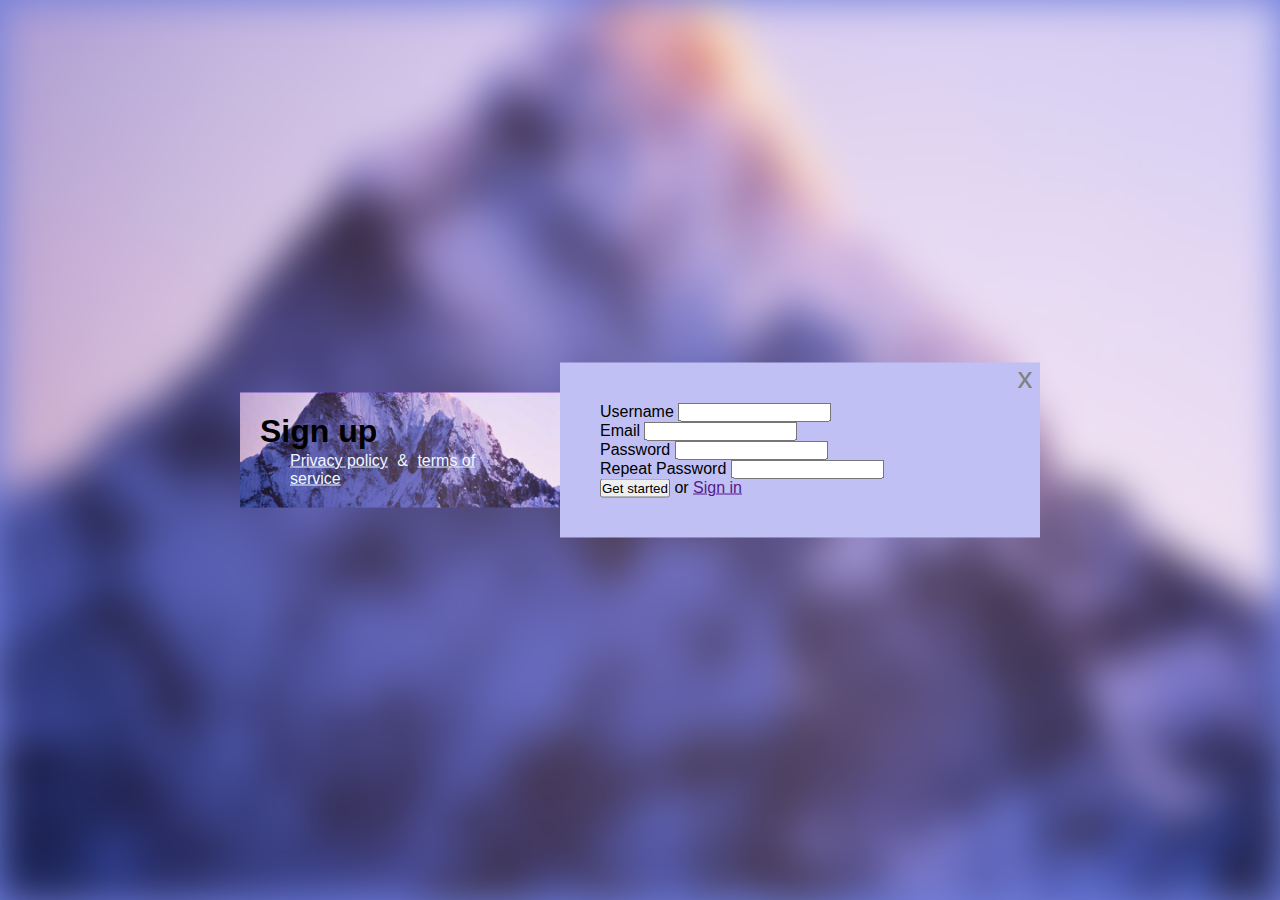
<file: index.html>
<!DOCTYPE html>
<html lang="en">
<head>
    <meta charset="UTF-8">
    <meta name="viewport" content="width=device-width, initial-scale=1.0">
    <title>Sign up</title>
    <link rel="stylesheet" href="./css/main.css">
</head>

<body>
    <div class="background"></div>
    <main class="visas-turinys">
        <div class="kaire">
            <h1>Sign up</h1>
            <footer class="apatiniai-linkai">
                <a href="#">Privacy policy</a>
                <span>&</span>
                <a href="#">terms of service</a>
            </footer>
        </div>
        <div class="desine">
            <div class="close">x</div>
                <form class="forma">
                    <div class="form-row">
                        <label for="">Username</label>
                        <input type="text" required></div>
                    <div class="form-row">
                        <label for="">Email</label>
                        <input type="email" required></div>
                    <div class="form-row">
                        <label for="">Password</label>
                        <input type="password" required></div>
                    <div class="form-row">
                        <label for="">Repeat Password</label>
                        <input type="password" required></div>
                    <div class="form-row">
                        <button type="submit">Get started</button>
                        <span>or</span>
                        <a href="">Sign in</a>
                </form>
        </div>
    </main>
    
</body>
</html>
</file>
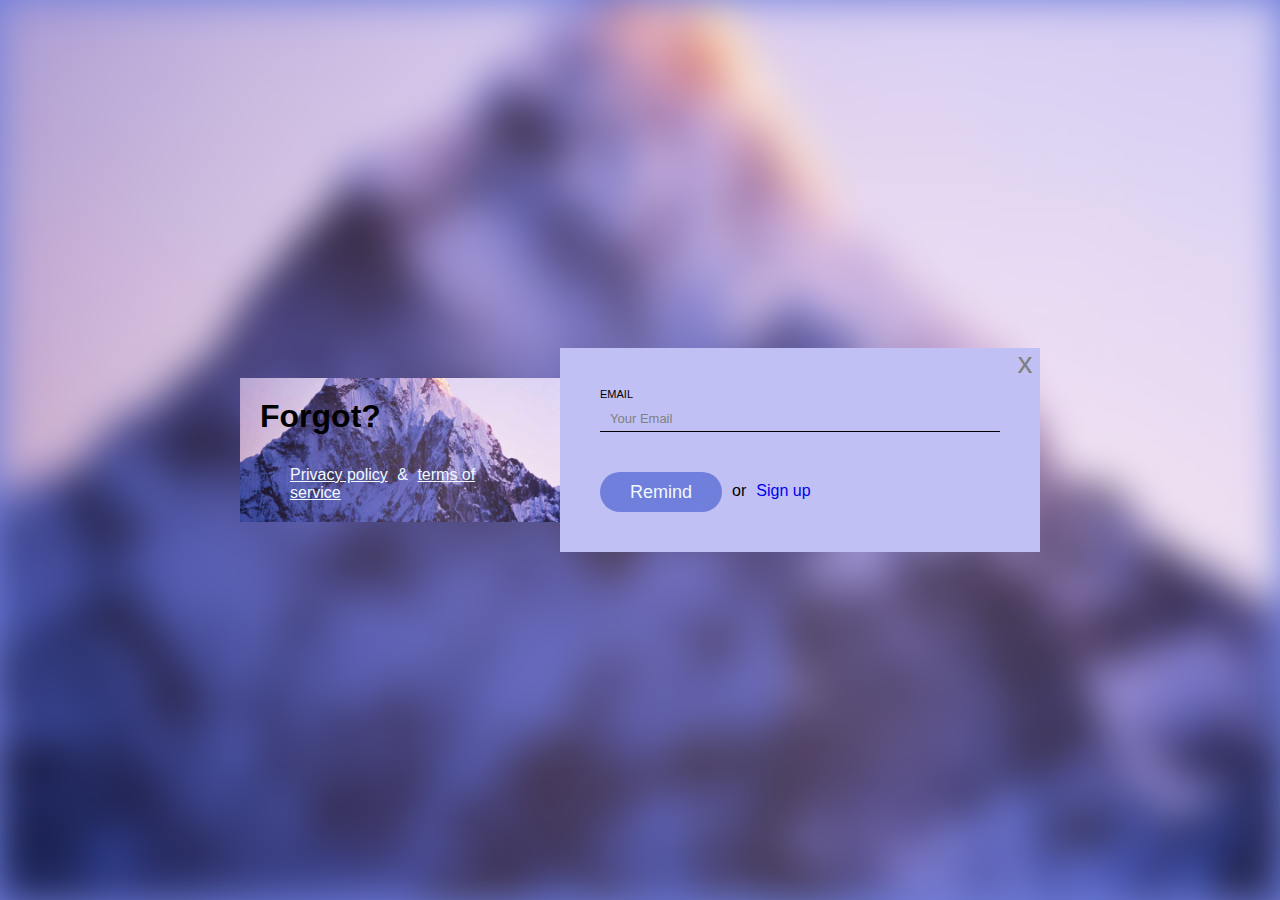
<file: forgot-password/index.html>
<!DOCTYPE html>
<html lang="en">
<head>
    <meta charset="UTF-8">
    <meta name="viewport" content="width=device-width, initial-scale=1.0">
    <title>Forgot password?</title>
    <link rel="stylesheet" href="../css/main.css">
    <link rel="stylesheet" href="../css/form.css">
    <link rel="shortcut icon" href="../h.png" type="image/png">
</head>

<body>
    <div class="background"></div>
    <main class="visas-turinys">
        <div class="kaire">
            <h1>Forgot?</h1>
            <footer class="apatiniai-linkai">
                <a href="#">Privacy policy</a>
                <span>&</span>
                <a href="#">terms of service</a>
            </footer>
        </div>
        <div class="desine">
            <div class="close">x</div>
                <form class="forma">
                    <div class="form-row">
                        <label for="email">Email</label>
                        <input class="input1" id="email" type="text" placeholder="Your Email" required></div>
                    <div class="form-row">
                        <button type="submit">Remind</button>
                        <span>or</span>
                        <a href="../index.html">Sign up</a>
                    </div>
                </form>
        </div>
    </main>
    
</body>
</html>
</file>
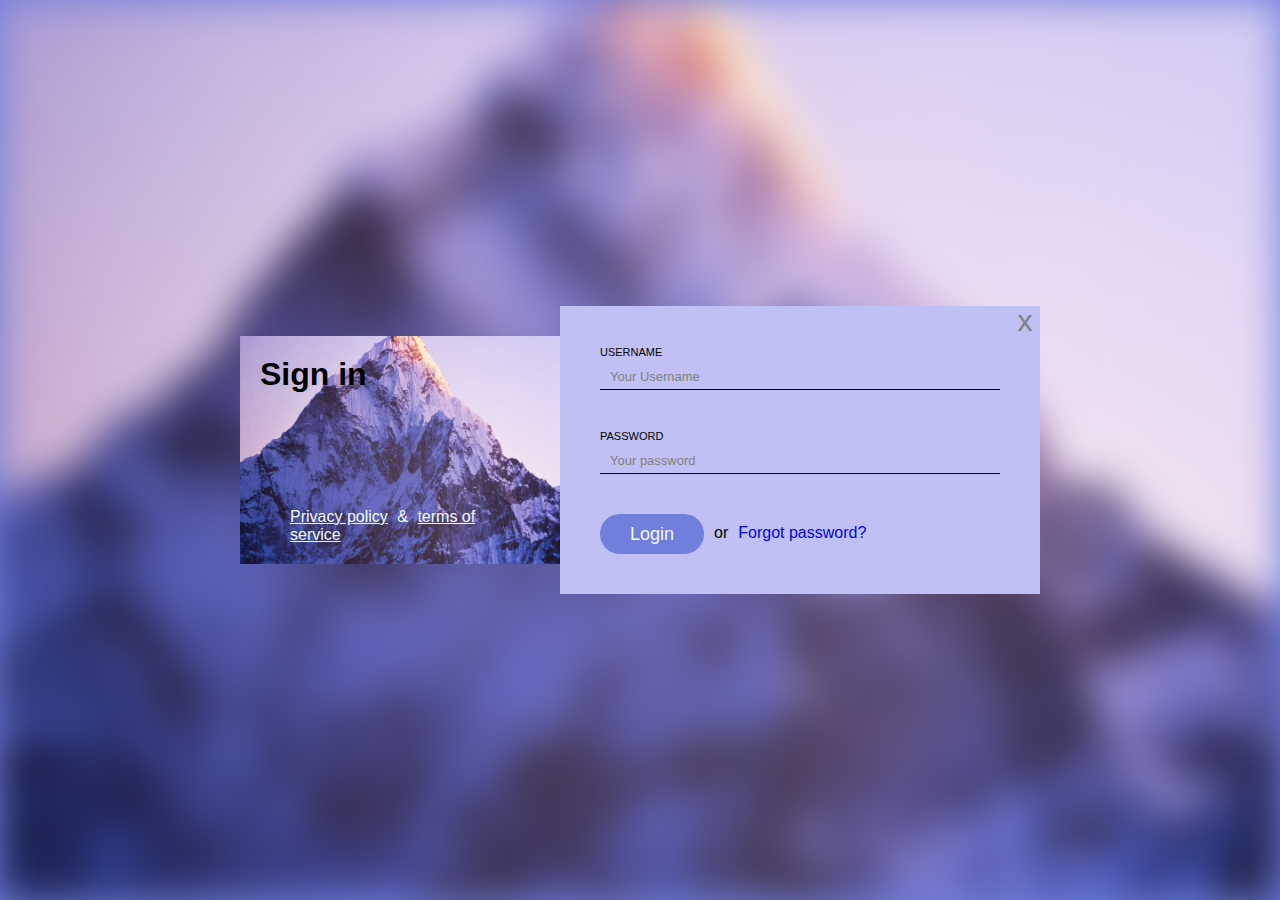
<file: sign-in/index.html>
<!DOCTYPE html>
<html lang="en">
<head>
    <meta charset="UTF-8">
    <meta name="viewport" content="width=device-width, initial-scale=1.0">
    <title>Sign in</title>
    <link rel="stylesheet" href="../css/main.css">
    <link rel="stylesheet" href="../css/form.css">
    <link rel="shortcut icon" href="../h.png" type="image/png">
</head>

<body>
    <div class="background"></div>
    <main class="visas-turinys">
        <div class="kaire">
            <h1>Sign in</h1>
            <footer class="apatiniai-linkai">
                <a href="#">Privacy policy</a>
                <span>&</span>
                <a href="#">terms of service</a>
            </footer>
        </div>
        <div class="desine">
            <div class="close">x</div>
                <form class="forma">
                    <div class="form-row">
                        <label for="Username">Username</label>
                        <input id="Username" type="text" placeholder="Your Username" required></div>
                    <div class="form-row">
                        <label for="">Password</label>
                        <input type="password" placeholder="Your password" required></div>
                    <div class="form-row">
                        <button type="submit">Login</button>
                        <span>or</span>
                        <a href="../forgot-password/">Forgot password?</a>
                </form>
        </div>
    </main>
    
</body>
</html>
</file>
<file: css/main.css>
body,
body * {
    margin: 0;
    padding: 0;
    vertical-align: top;
    box-sizing: border-box;
    font-family: 'Gill Sans', 'Gill Sans MT', Calibri,'Trebuchet MS', sans-serif;
}

body {
background-color: #707FDC ;

}
.background {
    background-image: url(../img/kalnas.png);
    background-size: cover;
    background-repeat: no-repeat;
    background-position: center;
    height: 100vh;
    filter: blur(20px);
}
.visas-turinys {
    display: inline-block;
    width: 800px;
    position: absolute;
    top: 50%;
    left: 50%;
    transform: translate(-50%, -50%);

}
.kaire {
    background-color: blueviolet;
    display: inline-block;
    float: left;
    padding: 20px;
    width: 40%;
    background-image: url(../img/kalnas.png);
    background-size: cover;
    background-repeat: no-repeat;
    background-position: center;
    position: absolute;
    top: 30px;
    bottom: 30px;
}
.desine {
    width: calc(60% - 0px);
    padding: 40px;
    display: inline-block;
    background-color: #C0C0F4;
    float: right;
    position: relative;
}
.apatiniai-linkai {
    position: absolute;
    bottom: 20px;
    left: 50px;
    right: 40px;
    color: aliceblue;
}
.apatiniai-linkai > a {
    color: aliceblue;
}
.apatiniai-linkai > span {
    padding: 0px 5px;
}
.close {
    color: gray;
    position: absolute;
    top: 0;
    right: 0;
    width: 30px;
    height: 30px;
    display: inline-block;
    text-align: center;
    font-size: 30px;
    line-height: 30px;
}
</file>
<file: css/form.css>
.form-row {
    display:inline-block;
    width: 100%;
    background-color: #C0C0F4;
}
.form-row + .form-row {
    margin-top: 40px;
}
label {
    display:inline-block;
    width: 100%;
    text-transform: uppercase;
    font-size: 11px;
}
.form-row > input {
    width: 100%;
    border: none;
    border-bottom: 1px solid black;
    font-size: 13px;
    line-height: 15px;
    padding: 5px 10px;
    background-color: #C0C0F4;

}
input:focus {
    background-color:  #C0C0F4;
}
input:focus-visible {
    outline: none;
    background-color: #C0C0F4;
}
::placeholder{
    color: gray;
   
}
.form-row > button {
    float: left;
    background-color: #707FDC;
    padding: 10px 30px;
    color: aliceblue;
    font-size: 18px;
    line-height: 20px;
    border-radius: 21px;
    border: none;
}
button:hover {
    color: blue;
    cursor: pointer;
}
.form-row > span {
    float: left;
    padding: 10px;
}
.form-row > a {
    float: left;
    text-decoration: none;
    padding: 10px 0px;
}
a:hover {
    text-decoration: underline;
}
</file>
